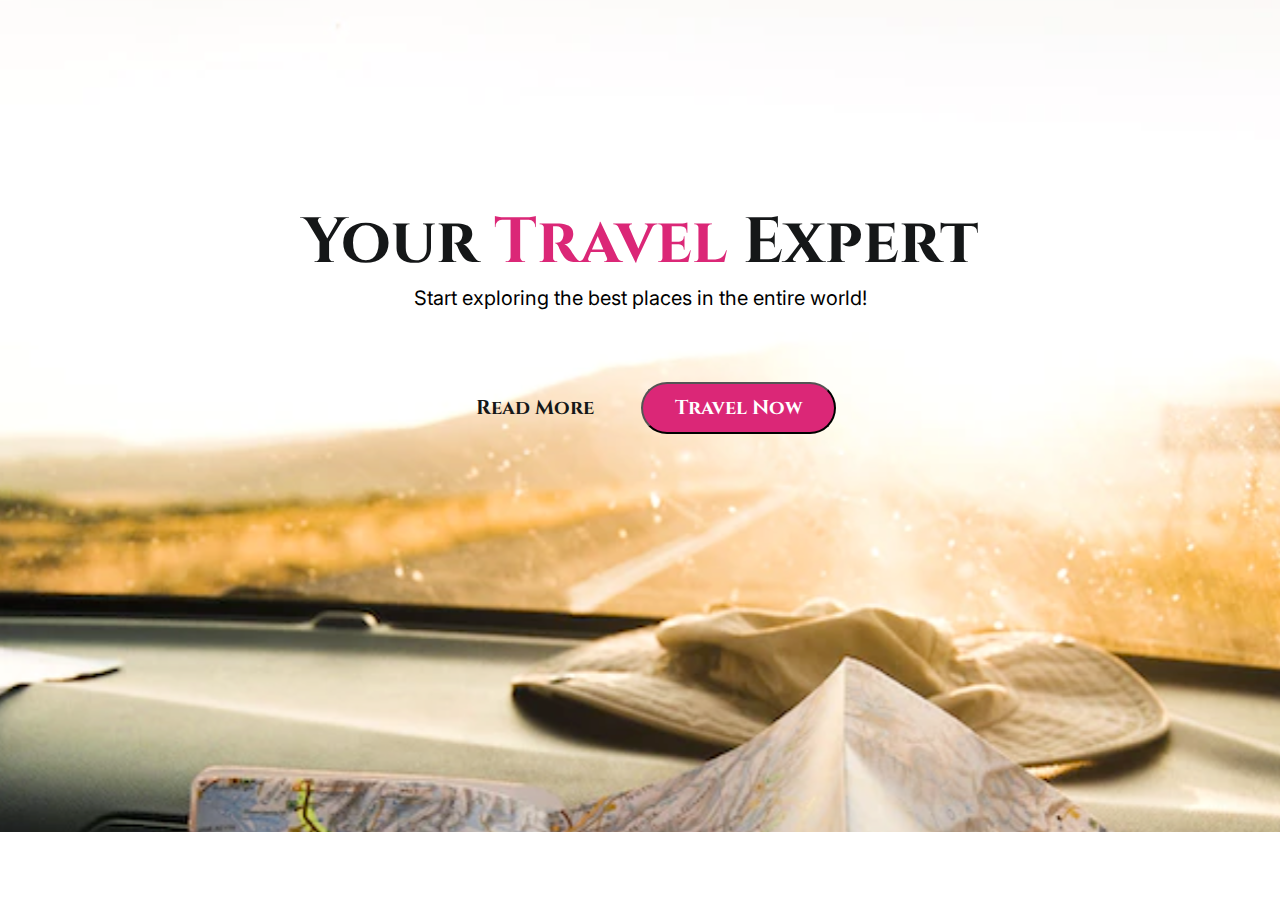
<file: desafios/d001/index.html>
<!DOCTYPE html>
<html lang="pt-br">
<head>
    <meta charset="UTF-8">
    <meta http-equiv="X-UA-Compatible" content="IE=edge">
    <meta name="viewport" content="width=device-width, initial-scale=1.0">
    <link rel="stylesheet" href="style.css">
    <title>Viagens</title>
</head>
<body>
    <h1>Your <span>Travel</span> Expert</h1>

    <p>Start exploring the best places in the entire world!</p>

    <div class="botao">
        <button class="read"><a href="#">Read More</a></button>
        <button class="travel"><a href="#">Travel Now</a></button>
    </div>
</body>
</html>
</file>
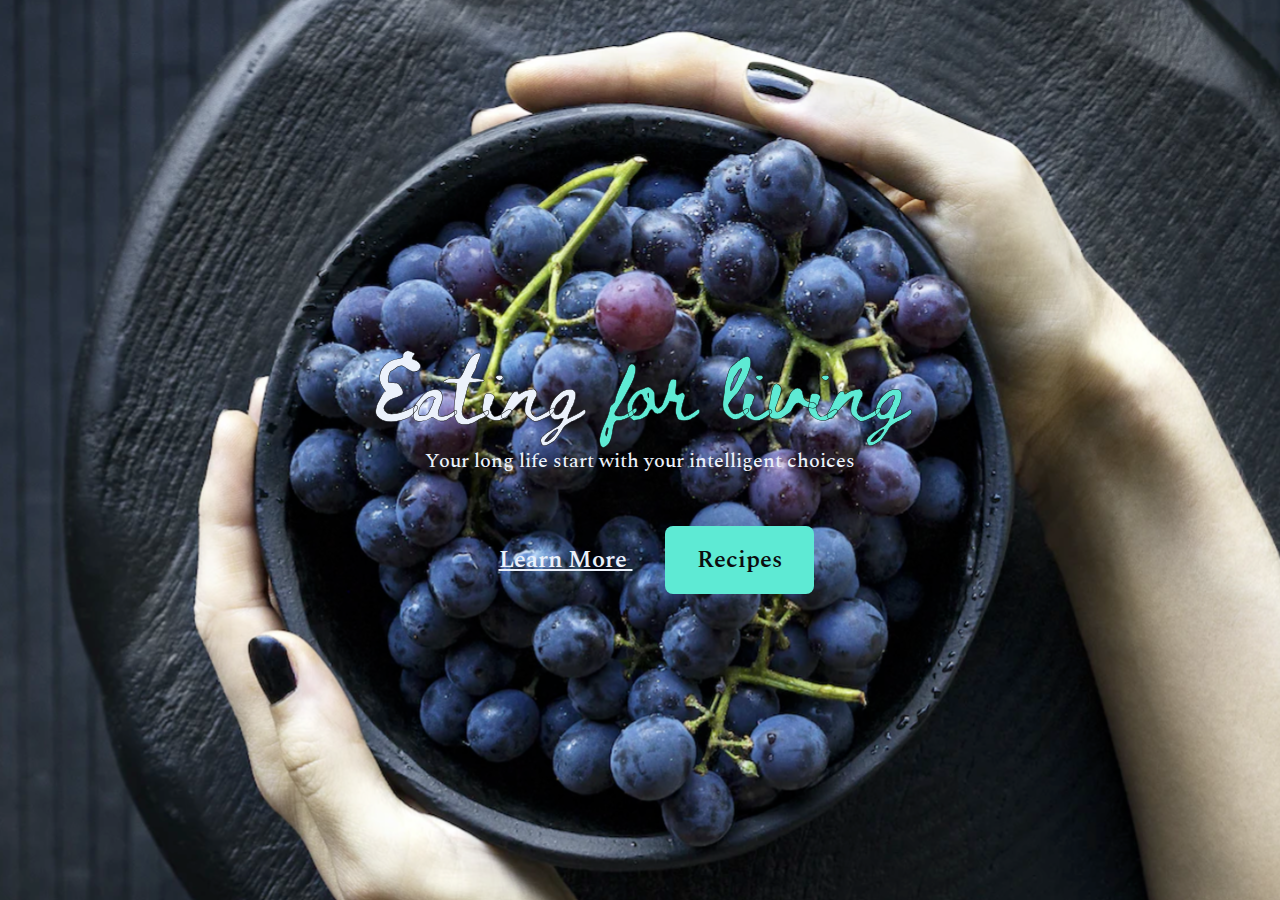
<file: desafios/d002/index.html>
<!DOCTYPE html>
<html lang="pt-br">
<head>
    <meta charset="UTF-8">
    <meta http-equiv="X-UA-Compatible" content="IE=edge">
    <meta name="viewport" content="width=device-width, initial-scale=1.0">
    <link rel="stylesheet" href="style.css">
    <title>Saúde</title>
</head>
<body>
    <h1>
        Eating <span>for living</span>
    </h1>

    <p>
        Your long life start with your intelligent choices
    </p>

    <div>
        <a href="#" class="btn-primary">
            Learn More
        </a>
        
        <a href="#" class="btn-secondary">
            Recipes
        </a>
    </div>
</body>
</html>
</file>
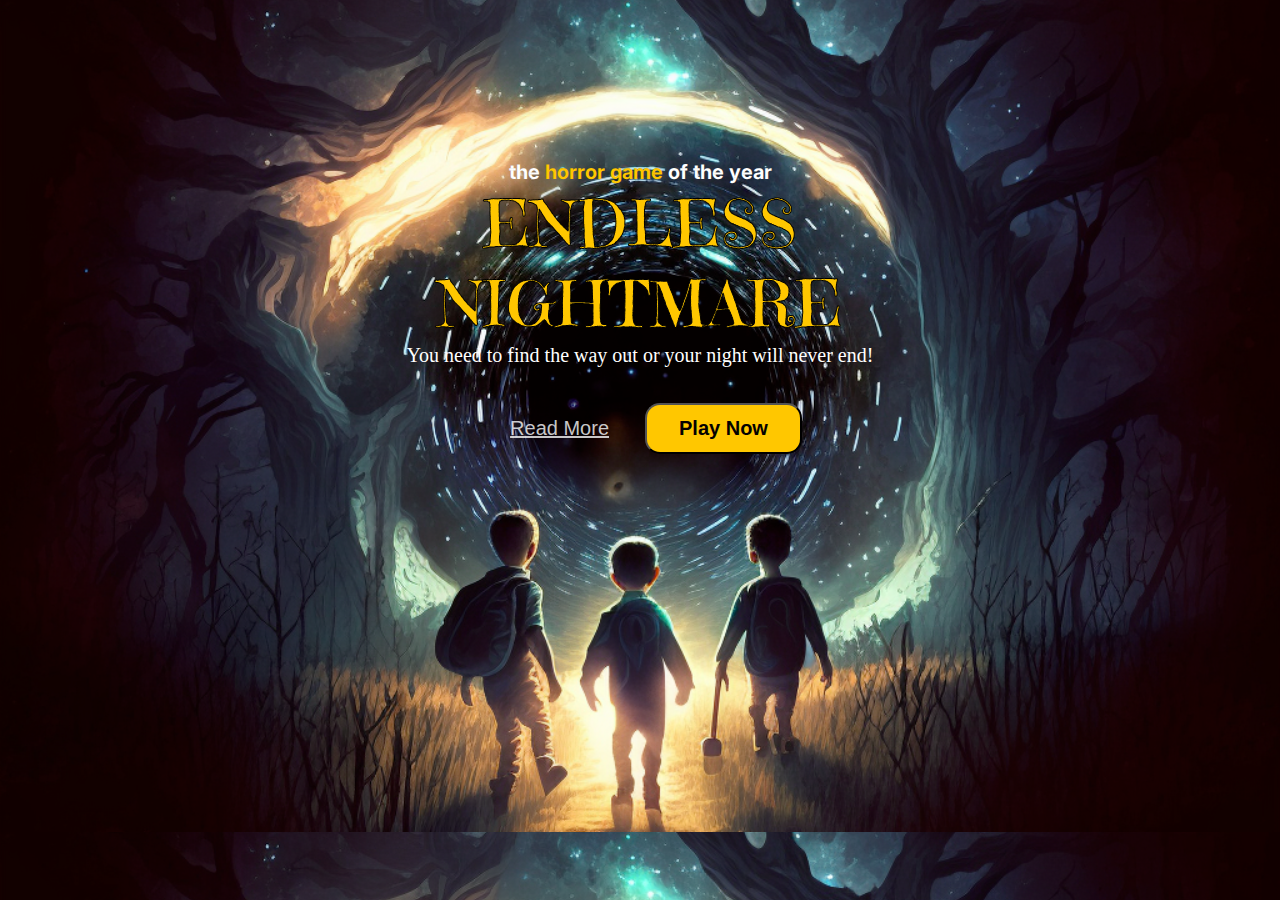
<file: exercicios/ex001/index.html>
<!DOCTYPE html>
<html lang="pt-br">
<head>
    <meta charset="UTF-8">
    <meta http-equiv="X-UA-Compatible" content="IE=edge">
    <meta name="viewport" content="width=device-width, initial-scale=1.0">
    <link rel="stylesheet" href="style.css">
    <title>Horror Game</title>
</head>
<body>
    <h3>the <span>horror game</span> of the year</h3>

    <h1>ENDLESS <br> NIGHTMARE</h1>

    <p>You need to find the way out or your night will never end!</p>

    <button class="read"><a href="#">Read More</a></button>

    <button class="play"><a href="#">Play Now</a></button>
</body>
</html>
</file>
<file: desafios/d001/style.css>
@charset "UTF-8";

@import url('https://fonts.googleapis.com/css2?family=Cinzel&display=swap');

@import url('https://fonts.googleapis.com/css2?family=Inter&display=swap');

* {
    margin: 0;
    padding: 0;
    box-sizing: border-box;
}

body {
    background-image: url(background.svg);
    background-repeat: no-repeat;
    background-size: cover;
    display: flex;
    flex-direction: column;
    justify-content: center;
    align-items: center;
    padding: 0px;
    margin-top: 200px;
}

h1 {
    font-family: 'Cinzel', serif;
    font-size: 64px;
    font-weight: 700;
    line-height: 86.27px;
    color: #151718;
}

h1 > span {
    color: #DB2777;
}

p {
    font-family: 'Inter', sans-serif;
    font-size: 20px;
    font-weight: 400;
    line-height: 24.2px;
    padding: 0px 0px 72px 0px;
}

.botao {
    display: flex;
    flex-direction: row;
    align-items: center;
    gap: 15px;
}

button {
    padding: 12px 32px;
    border-radius: 80px; 
}

.read {
    border: none;
    background: none;
    font-family: 'Cinzel';
    font-style: normal;
    font-weight: 700;
    font-size: 20px;
    line-height: 24px;
}

.read > a {
    color: #151718;
}

.travel {
    font-family: 'Cinzel';
    font-style: normal;
    font-weight: 700;
    font-size: 20px;
    line-height: 24px;
    background-color: #DB2777;
}

.travel > a {
    color: #FFFFFF;
}

a {
    text-decoration: none;
}
</file>
<file: desafios/d002/style.css>
@charset "UTF-8";

@import url('https://fonts.googleapis.com/css2?family=Spectral:wght@500;600&display=swap');

@import url('https://fonts.googleapis.com/css2?family=Beth+Ellen&display=swap');

:root {
    /* Fontes Utilizadas */
    --font-titulo: 'Beth Ellen', cursive;
    --font-padrao: 'Spectral', serif;

    /* Cores Utilizadas */
    --cor01: #EBF1FB;
    --cor02: #5EEAD4;
    --cor03: #0B0C0E;
}

* {
    margin: 0;
    box-sizing: border-box;
    -webkit-font-smoothing: antialiased;
    -moz-osx-font-smoothing: grayscale;
}

body {
    font-family: var(--font-padrao);
    color: var(--cor01);
    text-align: center;
    background: url(background.svg) no-repeat center/cover;
    height: 100vh;

    display: grid;
    place-content: center;
}

h1 {
    font-family: var(--font-titulo);
    font-weight: 400;
    font-size: 64px;
    line-height: 120px;
    -webkit-text-stroke-width: .5px;
    -webkit-text-stroke-color: var(--cor03);
}

h1 > span {
    color: var(--cor02);
}

p {
    font-weight: 500;
    font-size: 20px;
    line-height: 30px;

    margin-bottom: 72px;
}

a {
    color: var(--cor01);
    font-weight: 600;
    font-size: 24px;
    line-height: 24px;

    padding: 16px 32px;
}

.btn-secondary {
    background: var(--cor02);
    color: var(--cor03);
    border-radius: 8px;
    text-decoration: none;
}
</file>
<file: exercicios/ex001/style.css>
@charset "UTF-8";

@import url('https://fonts.googleapis.com/css2?family=Inter:wght@100&display=swap');

@import url('https://fonts.googleapis.com/css2?family=Emilys+Candy&display=swap');

* {
    margin: 0;
    padding: 0;
    box-sizing: border-box;
}

body {
    background-image: url(background.svg);
    text-align: center;
    margin-top: 160px;
}

h3 {
    font-family: Inter;
    font-size: 20px;
    font-weight: bolder;
    color: #FFFFFF;
    -webkit-text-stroke-width: .6px;
    -webkit-text-stroke-color: #00000017;
}

h3 > span{
    color: #FFC700;
}

h1 {
    font-family: 'Emilys Candy';
    font-size: 64px;
    font-weight: lighter;
    color: #FFC700;
    -webkit-text-stroke-width: 1px;
    -webkit-text-stroke-color: #000000;
}

p {
    font-size: 20px;
    color: #FFFFFF;
}

button {
    padding: 12px 32px;
    margin-top: 36px;
    border-radius: 15px;
}

.read {
    background: none;
    border: none;
}

.read > a{
    font-size: 20px;
    font-weight: 120;
    color: #ffffffc7;
}

.play {
    background-color: #FFC700;
}

.play > a {
    font-size: 20px;
    font-weight: bolder;
    color: #040101;
    text-decoration: none;
    border: none;
}
</file>
